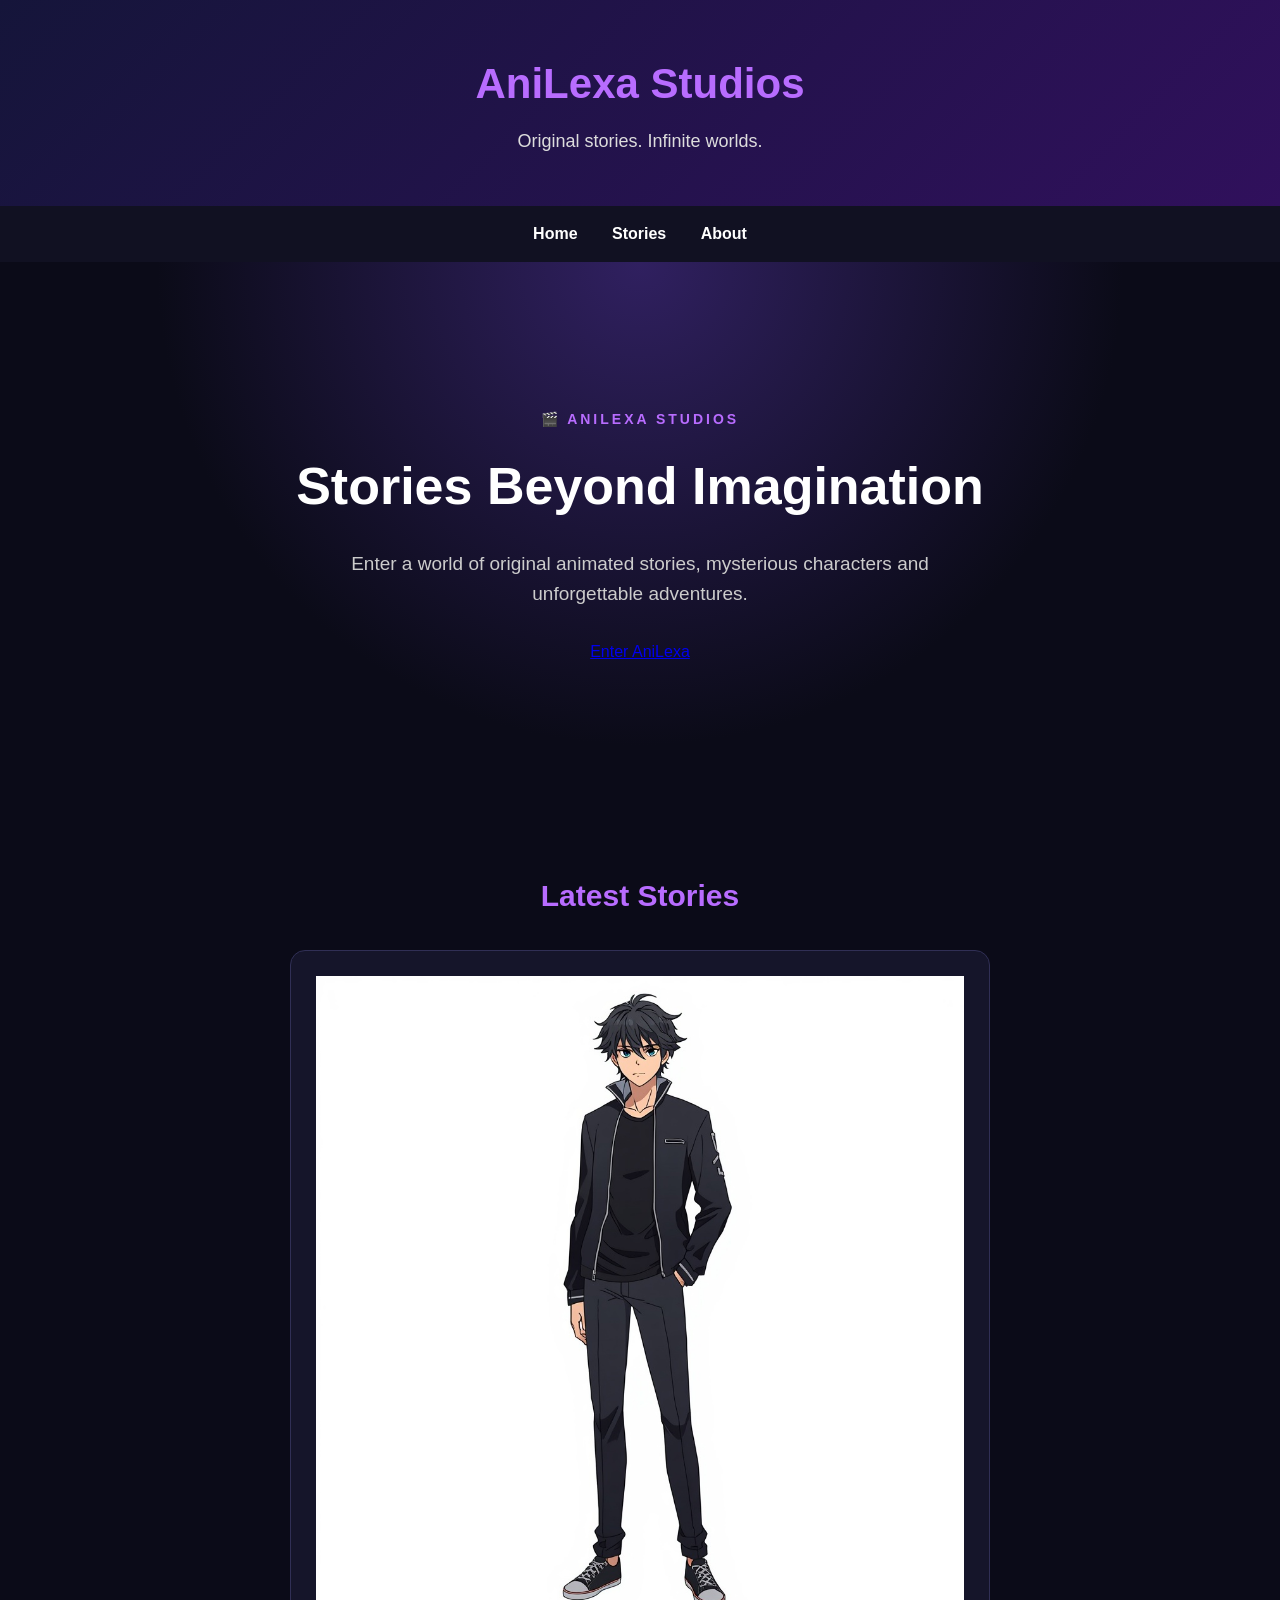
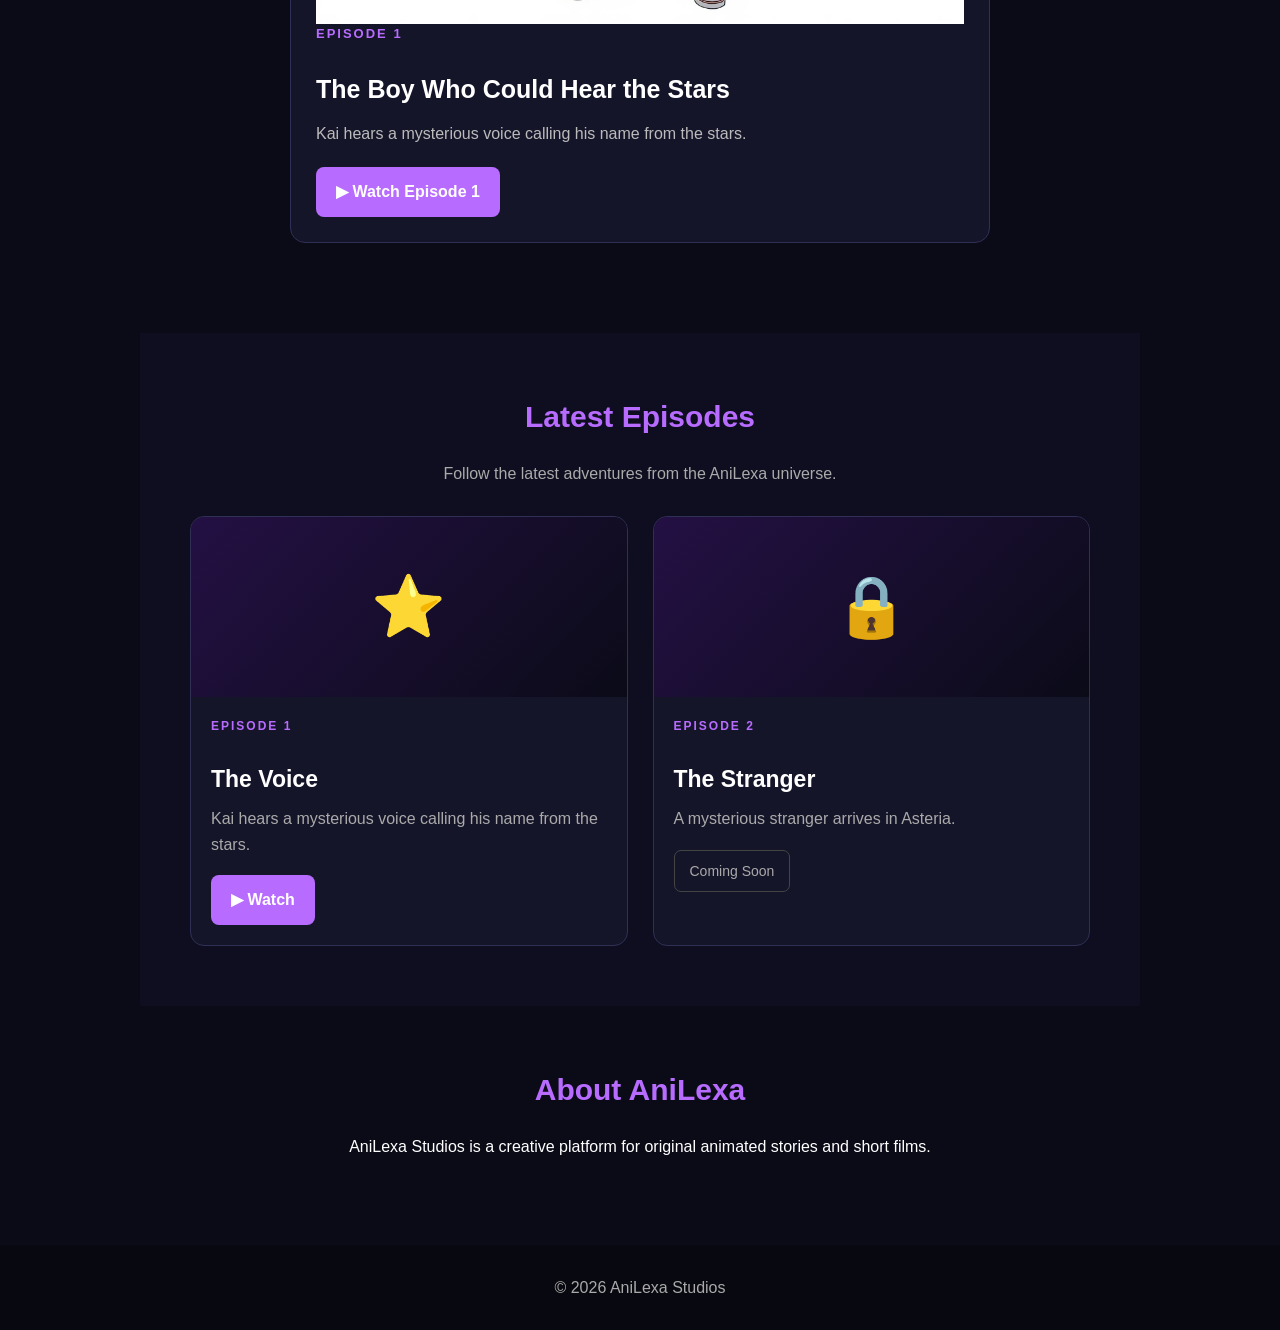
<file: index.html>
<!DOCTYPE html><html lang="en"><head>
    <meta charset="UTF-8">
    <meta name="viewport" content="width=device-width, initial-scale=1.0"><title>AniLexa Studios</title>

<meta name="description"
    content="AniLexa Studios - Original animated stories and short films.">

<link rel="stylesheet" href="style.css">

</head><body><header>
    <h1>AniLexa Studios</h1>
    <p>Original stories. Infinite worlds.</p>
</header>

<nav>
    <a href="#home">Home</a>
    <a href="#stories">Stories</a>
    <a href="#about">About</a>
</nav>

<main>

    <!-- HERO SECTION -->
    <section id="home" class="hero">

        <div class="hero-content">

            <p class="hero-label">🎬 ANILEXA STUDIOS</p>

            <h2>Stories Beyond Imagination</h2>

            <p>
                Enter a world of original animated stories,
                mysterious characters and unforgettable adventures.
            </p>

            <a href="#stories" class="enter-button">
                Enter AniLexa
            </a>

        </div>

    </section>


    <!-- LATEST STORIES -->
    <section id="stories">

        <h2>Latest Stories</h2>

        <div class="story-card">

            <div class="story-image">
    <img src="H.jpg" alt="Kai - The Boy Who Could Hear the Stars">
</div>

            <div class="story-info">

                <p class="story-tag">EPISODE 1</p>

                <h3>The Boy Who Could Hear the Stars</h3>

                <p>
                    Kai hears a mysterious voice calling
                    his name from the stars.
                </p>

                <a href="episode1.html" class="watch-button">
                    ▶ Watch Episode 1
                </a>

            </div>

        </div>

    </section>
<!-- LATEST EPISODES --><section id="episodes"><h2>Latest Episodes</h2>

<p class="section-intro">
    Follow the latest adventures from the AniLexa universe.
</p>

<div class="episode-grid">

    <div class="episode-card">

        <div class="episode-placeholder">
            ⭐
        </div>

        <div class="episode-info">

            <p class="episode-tag">EPISODE 1</p>

            <h3>The Voice</h3>

            <p>
                Kai hears a mysterious voice
                calling his name from the stars.
            </p>

            <a href="episode1.html" class="watch-button">
                ▶ Watch
            </a>

        </div>

    </div>

    <div class="episode-card">

        <div class="episode-placeholder">
            🔒
        </div>

        <div class="episode-info">

            <p class="episode-tag">EPISODE 2</p>

            <h3>The Stranger</h3>

            <p>
                A mysterious stranger arrives
                in Asteria.
            </p>

            <span class="coming-soon">
                Coming Soon
            </span>

        </div>

    </div>

</div>

    </section>

    <!-- ABOUT -->
    <section id="about">

        <h2>About AniLexa</h2>

        <p>
            AniLexa Studios is a creative platform
            for original animated stories and short films.
        </p>

    </section>

</main>


<!-- FOOTER -->
<footer>

    <p>© 2026 AniLexa Studios</p>

</footer>

</body></html>
</file>
<file: style.css>
* {
    box-sizing: border-box;
    margin: 0;
    padding: 0;
}

body {
    background-color: #0b0b18;
    color: white;
    font-family: Arial, sans-serif;
    line-height: 1.6;
}

header {
    text-align: center;
    padding: 50px 20px;
    background: linear-gradient(135deg, #15153a, #30105c);
}

header h1 {
    color: #b86cff;
    font-size: 42px;
    margin-bottom: 10px;
}

header p {
    color: #ddd;
    font-size: 18px;
}

nav {
    background-color: #111122;
    padding: 15px;
    text-align: center;
    position: sticky;
    top: 0;
}

nav a {
    color: white;
    text-decoration: none;
    margin: 0 15px;
    font-weight: bold;
}

nav a:hover {
    color: #b86cff;
}

main {
    max-width: 1000px;
    margin: auto;
}

section {
    padding: 60px 20px;
    text-align: center;
}

section h2 {
    color: #b86cff;
    margin-bottom: 20px;
    font-size: 30px;
}

section p {
    max-width: 650px;
    margin: 0 auto 25px;
}

button {
    background-color: #b86cff;
    color: white;
    border: none;
    padding: 13px 25px;
    border-radius: 8px;
    font-size: 16px;
    cursor: pointer;
}

button:hover {
    background-color: #8d3ee8;
}

.story-card {
    background-color: #15152a;
    border: 1px solid #302f55;
    padding: 25px;
    border-radius: 12px;
    max-width: 500px;
    margin: 20px auto;
}

.story-card h3 {
    color: #b86cff;
    margin-bottom: 10px;
}

footer {
    text-align: center;
    padding: 30px;
    background-color: #080810;
    color: #aaa;
  }.episode {
    max-width: 800px;
    margin: auto;
}

.episode h2 {
    font-size: 36px;
    color: #b86cff;
    margin-bottom: 10px;
}

.episode-number {
    color: #aaa;
    font-size: 18px;
    margin-bottom: 30px;
}

.video-box {
    width: 100%;
    height: 400px;
    background: linear-gradient(135deg, #111122, #241044);
    border: 2px solid #b86cff;
    border-radius: 15px;

    display: flex;
    align-items: center;
    justify-content: center;

    margin-bottom: 40px;
}

.video-box p {
    color: #ddd;
    font-size: 20px;
}

.episode h3 {
    color: #b86cff;
    margin-top: 30px;
    margin-bottom: 10px;
}

.episode a {
    text-decoration: none;
    }
.episode {
    max-width: 800px;
    margin: auto;
}

.episode h2 {
    font-size: 36px;
    color: #b86cff;
    margin-bottom: 10px;
}

.episode-number {
    color: #aaa;
    font-size: 18px;
    margin-bottom: 30px;
}

.video-box {
    width: 100%;
    height: 400px;
    background: linear-gradient(135deg, #111122, #241044);
    border: 2px solid #b86cff;
    border-radius: 15px;

    display: flex;
    align-items: center;
    justify-content: center;

    margin-bottom: 40px;
}

.video-box p {
    color: #ddd;
    font-size: 20px;
}

.episode h3 {
    color: #b86cff;
    margin-top: 30px;
    margin-bottom: 10px;
}

.episode a {
    text-decoration: none;
    }..enter-button {
    display: inline-block;
    background-color: #b86cff;
    color: #ffffff !important;
    text-decoration: none !important;
    padding: 14px 28px;
    border-radius: 10px;
    font-size: 17px;
    font-weight: bold;
    border: 2px solid #b86cff;
    transition: 0.3s;
}

.enter-button:hover {
    background-color: #8d3ee8;
    color: #ffffff !important;
    transform: scale(1.05);
}.hero {
    min-height: 550px;

    display: flex;
    align-items: center;
    justify-content: center;

    text-align: center;

    background:
        radial-gradient(circle at top, #302060, #0b0b18 65%);
}

.hero-content {
    max-width: 750px;
    padding: 40px 20px;
}

.hero-label {
    color: #b86cff;
    font-size: 14px;
    font-weight: bold;
    letter-spacing: 3px;
    margin-bottom: 15px;
}

.hero h2 {
    font-size: 52px;
    color: white;
    margin-bottom: 20px;
}

.hero-content > p:not(.hero-label) {
    color: #ccc;
    font-size: 19px;
    margin-bottom: 30px;
    }
.story-card {
    max-width: 700px;
    margin: 30px auto;
    background-color: #15152a;
    border: 1px solid #302f55;
    border-radius: 15px;
    overflow: hidden;
    text-align: left;
}
..story-image {
    height: 220px;
    background: linear-gradient(135deg, #241044, #0b0b18);
    display: flex;
    align-items: center;
    justify-content: center;
    overflow: hidden;
}

.story-image img {
    width: auto;
    height: 100%;
    max-width: 100%;
    object-fit: contain;
    display: block;
}
}

.story-info {
    padding: 25px;
}

.story-tag {
    color: #b86cff;
    font-size: 13px;
    font-weight: bold;
    letter-spacing: 2px;
}

.story-info h3 {
    color: white;
    font-size: 25px;
    margin: 8px 0 12px;
}

.story-info p:not(.story-tag) {
    color: #bbb;
    margin-bottom: 20px;
}

.watch-button {
    display: inline-block;
    background-color: #b86cff;
    color: white;
    text-decoration: none;
    padding: 12px 20px;
    border-radius: 8px;
    font-weight: bold;
}

.watch-button:hover {
    background-color: #8d3ee8;
}@media (max-width: 600px) {

    header h1 {
        font-size: 32px;
    }

    nav a {
        margin: 0 7px;
        font-size: 14px;
    }

    .hero {
        min-height: 500px;
    }

    .hero h2 {
        font-size: 36px;
    }

    .hero-content > p:not(.hero-label) {
        font-size: 16px;
    }

    section {
        padding: 45px 15px;
    }

    .story-image {
        height: 180px;
    }

    .story-info h3 {
        font-size: 21px;
    }

    .video-box {
        height: 220px;
    }

}#episodes {
background-color: #0e0e20;
}

.section-intro {
color: #aaa;
margin-bottom: 30px;
}

.episode-grid {
max-width: 900px;
margin: auto;
display: grid;
grid-template-columns: repeat(2, 1fr);
gap: 25px;
}

.episode-card {
background-color: #15152a;
border: 1px solid #302f55;
border-radius: 14px;
overflow: hidden;
text-align: left;
}

.episode-placeholder {
height: 180px;
background: linear-gradient(135deg, #241044, #0b0b18);
display: flex;
align-items: center;
justify-content: center;
font-size: 60px;
}

.episode-info {
padding: 20px;
}

.episode-tag {
color: #b86cff;
font-size: 12px;
font-weight: bold;
letter-spacing: 2px;
}

.episode-info h3 {
color: white;
font-size: 23px;
margin: 8px 0;
}

.episode-info p:not(.episode-tag) {
color: #aaa;
margin-bottom: 18px;
}

.coming-soon {
display: inline-block;
color: #aaa;
border: 1px solid #444;
padding: 9px 15px;
border-radius: 7px;
font-size: 14px;
}

@media (max-width: 600px) {

.episode-grid {
    grid-template-columns: 1fr;
}

        }.episode-hero {
text-align: center;
padding: 80px 20px;
background: linear-gradient(135deg, #241044, #0b0b18);
}

.episode-hero h2 {
color: white;
font-size: 42px;
margin: 10px auto;
max-width: 800px;
}

.episode-number {
color: #aaa;
font-size: 18px;
}

.watch-section,
.episode-story,
.episode-info-box,
.next-episode {
max-width: 900px;
margin: auto;
text-align: center;
}

.video-box {
width: 100%;
margin: 25px auto;
background: #000;
border-radius: 12px;
overflow: hidden;
}

.video-box video {
display: block;
width: 100%;
}

.episode-story p {
color: #bbb;
line-height: 1.7;
font-size: 17px;
}

.episode-info-box {
background: #15152a;
border: 1px solid #302f55;
border-radius: 12px;
padding: 25px;
margin-top: 30px;
}

.episode-info-box p {
color: #bbb;
}

.next-episode {
margin-top: 40px;
margin-bottom: 40px;
}

.next-episode h3 {
color: white;
font-size: 24px;
}

@media (max-width: 600px) {

.episode-hero h2 {
    font-size: 30px;
}

.episode-hero {
    padding: 55px 15px;
}

}
</file>
